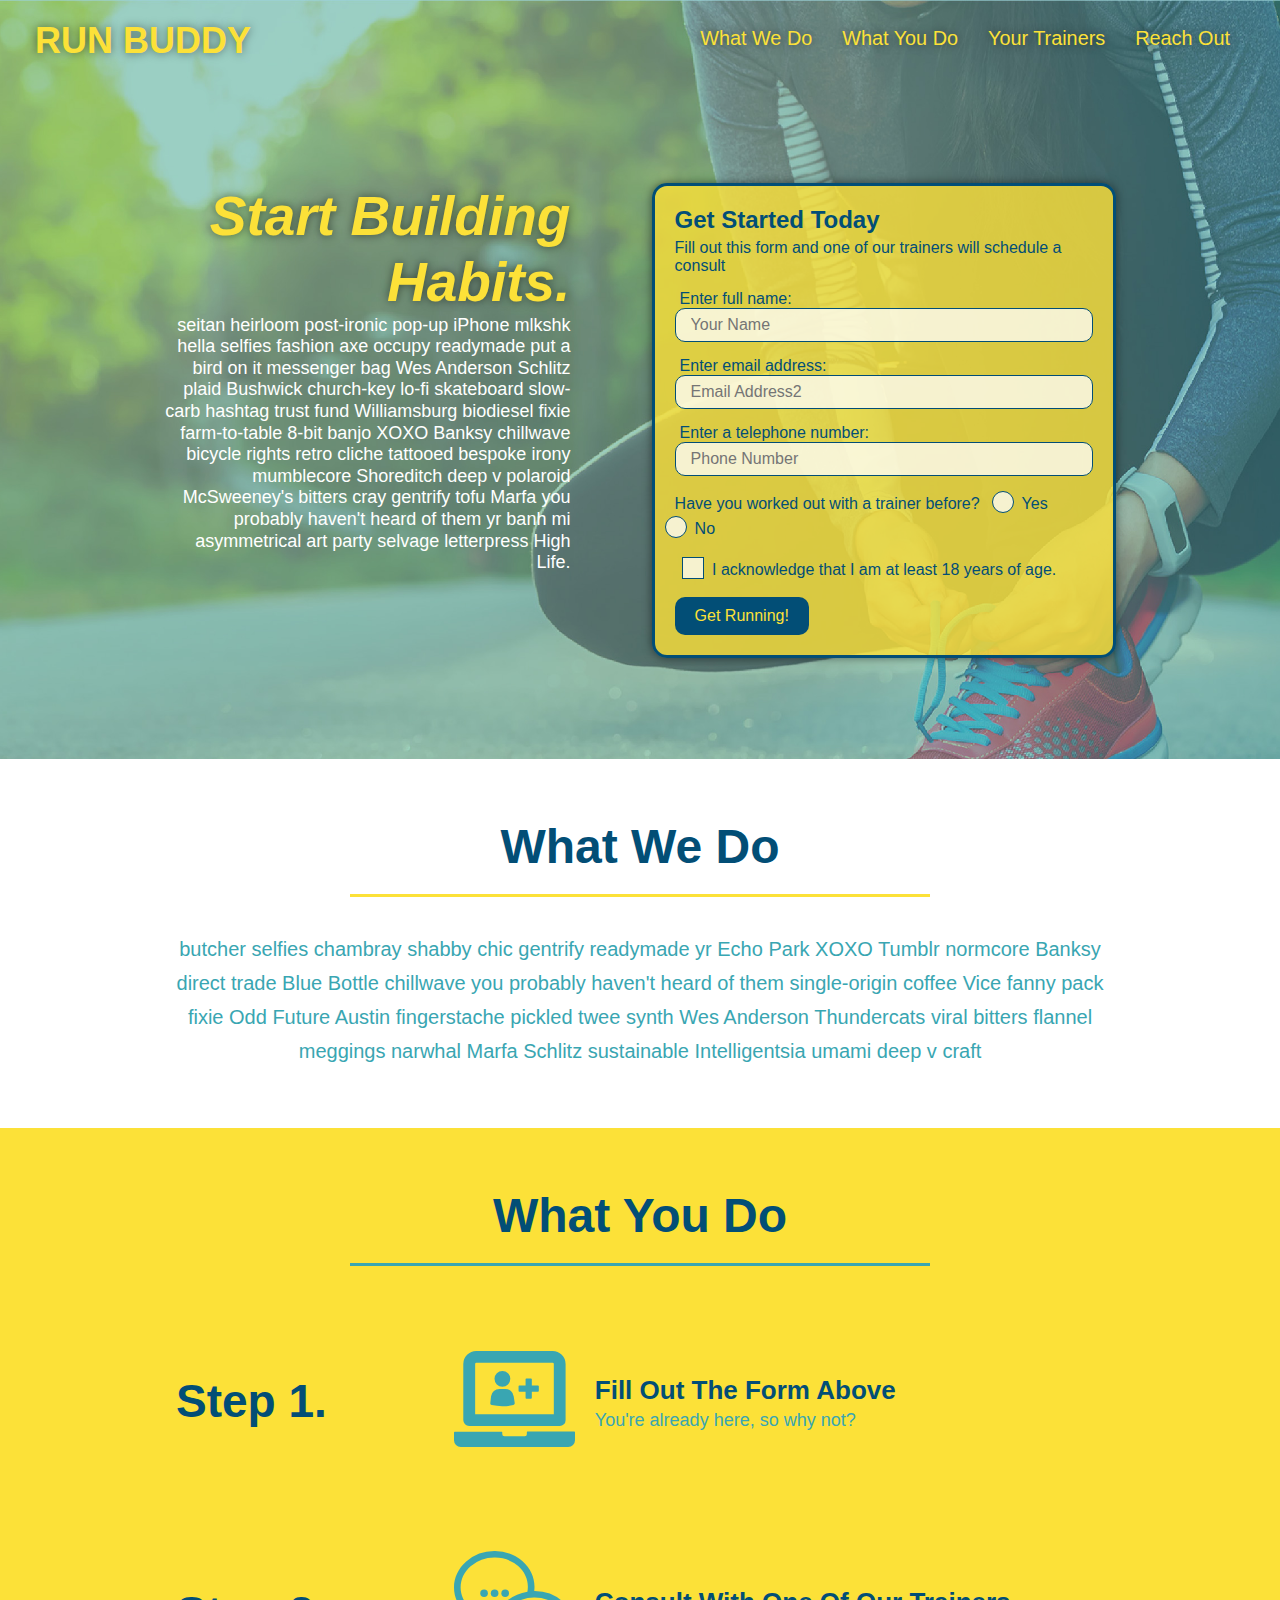
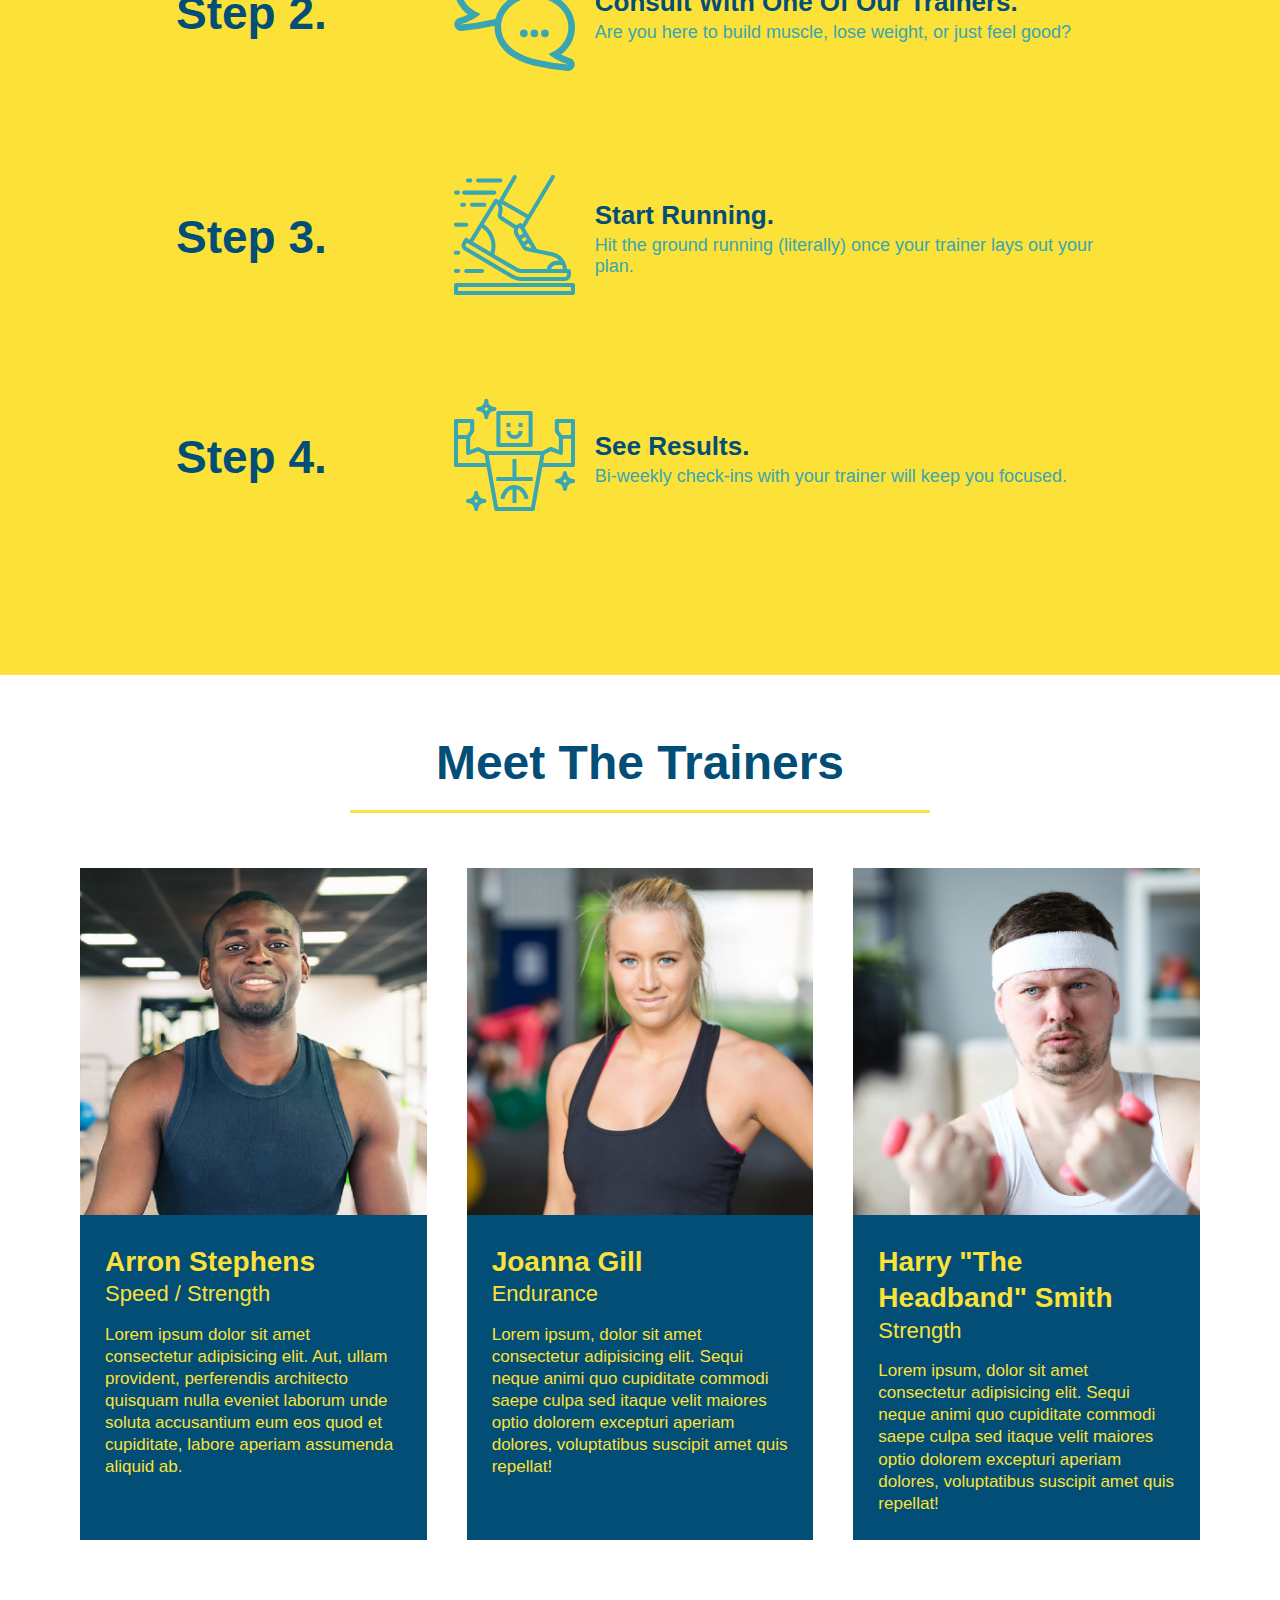
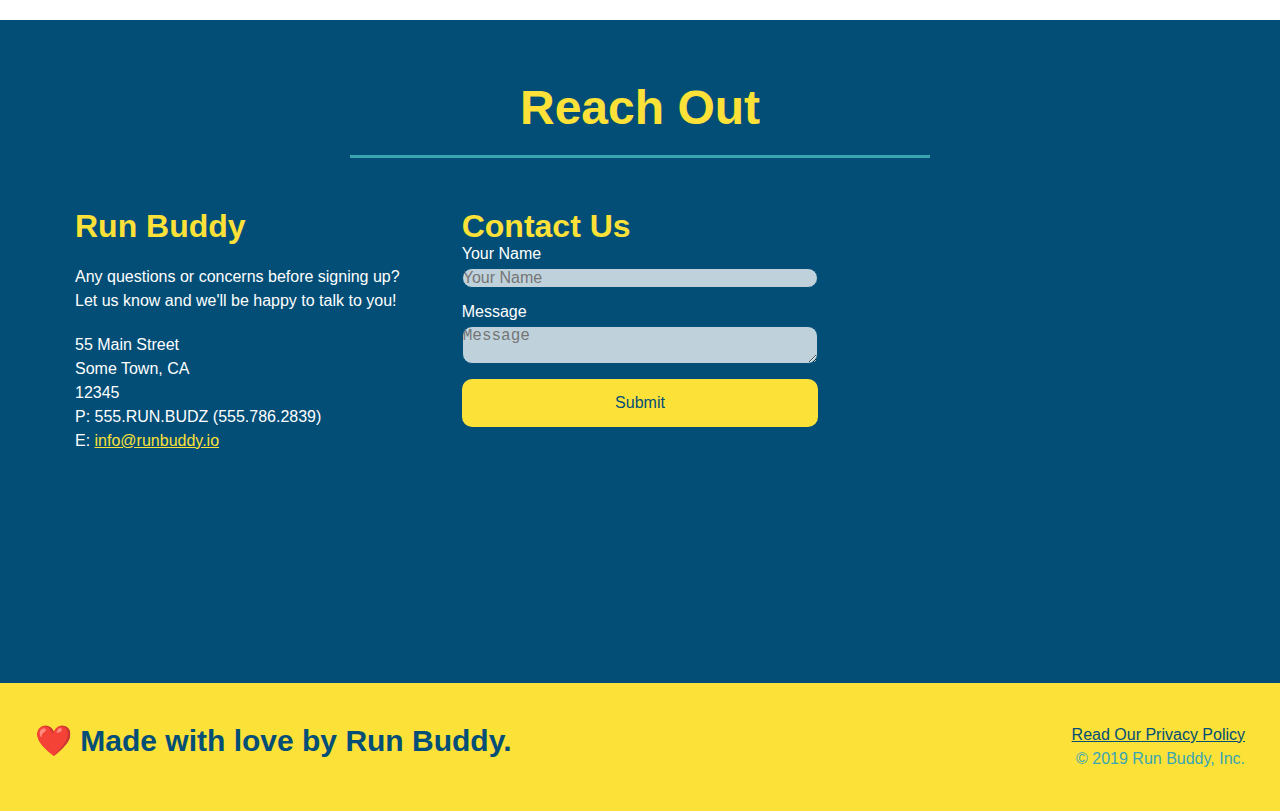
<file: index.html>
<!DOCTYPE html>
<html lang="en">
  <head>
    <meta charset="UTF-8" />
    <meta name="viewport" content="width=device-width, initial-scale=1.0" />
    <link rel="stylesheet" href="./assets/css/style.css" />
    <title>Run Buddy</title>
  </head>
  <body>
    <header>
      <h1>
        <a href="/">RUN BUDDY</a> 
      </h1>
      <nav>
        <ul>
          <li>
            <a href="#what-we-do">What We Do</a>
          </li>
          <li>
             <a href="#what-you-do">What You Do</a>
           </li>
           <li>
             <a href="#your-trainers">Your Trainers</a>
          </li>
          <li>
            <a href="#reach-out">Reach Out</a>
          </li>
       </ul>
     </nav>
  </header>

  <section class="hero">
    <div class="hero-cta">
      <h2>Start Building Habits.</h2>
      <p>
        seitan heirloom post-ironic pop-up iPhone mlkshk hella selfies fashion axe occupy readymade put a bird on it 
        messenger bag Wes Anderson Schlitz plaid Bushwick church-key lo-fi skateboard slow-carb hashtag trust fund 
        Williamsburg biodiesel fixie farm-to-table 8-bit banjo XOXO Banksy chillwave bicycle rights retro cliche 
        tattooed bespoke irony mumblecore Shoreditch deep v polaroid McSweeney's bitters cray gentrify tofu Marfa you 
        probably haven't heard of them yr banh mi asymmetrical art party selvage letterpress High Life.
      </p>
    </div>

    <div class="hero-form">
      <h3>Get Started Today</h3>
      <p>Fill out this form and one of our trainers will schedule a consult</p>
    <form>
      <label for="name">Enter full name:</label>
      <input type="text" placeholder="Your Name" name="name" id="name" class="form-input" />
      <label for="email">Enter email address:</label>
      <input type="email" placeholder="Email Address2" name="email" id="email" class="form-input" />
      <label for="phone">Enter a telephone number:</label>
      <input type="tel" placeholder="Phone Number" name="phone" id="phone" class="form-input" />
      <p>
        Have you worked out with a trainer before?
        <span class="radio-wrapper">
          <input type="radio" name="trainer-confirm" id="trainer-yes" />
          <label for="trainer-yes">Yes</label>
        </span>
        <span class="radio-wrapper">
          <input type="radio" name="trainer-confirm" id="trainer-no" />
          <label for="trainer-no">No</label>
        </span>
      </p>
      <p>
        <span class="checkbox-wrapper">
          <input type="checkbox" name="age-confirm" id="checkbox" />
          <label for="checkbox">I acknowledge that I am at least 18 years of age.</label>
        </span>
      </p>
      <button type="submit" >
        Get Running!
      </button>
    </form>
   </div>
  </section>

  <section id="what-we-do" class="intro">
    <div class="flex-row">
      <h2 class="section-title primary-border">What We Do</h2>
    </div>
    <div class="flex-row">
      <p>butcher selfies chambray shabby chic gentrify readymade yr Echo Park XOXO Tumblr normcore Banksy direct trade Blue Bottle chillwave you probably haven't heard of them single-origin coffee Vice fanny pack fixie Odd Future Austin fingerstache pickled twee synth Wes Anderson Thundercats viral bitters flannel meggings narwhal Marfa Schlitz sustainable Intelligentsia umami deep v craft</p>
    </div>
  </section>

<section id="what-you-do" class="steps">
  <div class="flex-row">
    <h2 class="section-title secondary-border">What You Do</h2>
  </div>

  <div class="step">
    <h3>Step 1.</h3>
    <div class="step-info">
      <div class="step-img">
        <img src="./assets/images/step-1.svg" alt="" />
      </div>
      <div class="step-text">
        <h4>Fill Out The Form Above</h4>
        <p>You're already here, so why not?</p>
      </div>
    </div>
  </div>

  <div class="step">
    <h3>Step 2.</h3>
    <div class="step-info">
      <div class="step-img">
        <img src="./assets/images/step-2.svg" alt="" />
      </div>
      <div class="step-text">
        <h4>Consult With One Of Our Trainers.</h4>
        <p>Are you here to build muscle, lose weight, or just feel good?</p>
      </div>
    </div>
  </div>

  <div class="step">
    <h3>Step 3.</h3>
    <div class="step-info">
      <div class="step-img">
        <img src="./assets/images/step-3.svg" alt="" />
      </div>
      <div class="step-text">
        <h4>Start Running.</h4>
        <p>Hit the ground running (literally) once your trainer lays out your plan.</p>
      </div>
    </div>
  </div>

  <div class="step">
    <h3>Step 4.</h3>
    <div class="step-info">
      <div class="step-img">
        <img src="./assets/images/step-4.svg" alt="" />
      </div>
      <div class="step-text">
        <h4>See Results.</h4>
        <p>Bi-weekly check-ins with your trainer will keep you focused.</p>
      </div>
    </div>
  </div>
</section>
         
  <section id="your-trainers">
    <div class="flex-row">
      <h2 class="section-title primary-border">Meet The Trainers</h2>
      </div>

      <div class="trainers">
      <article class="trainer">
        <img src="./assets/images/trainer-1.jpg" alt="Arron Stephens in his workout clothes, ready to pump iron" />
        <div class="trainer-bio">
          <h3 class="trainer-name">Arron Stephens</h3>
          <h4 class="trainer-role">Speed / Strength</h4>
          <p>
            Lorem ipsum dolor sit amet consectetur adipisicing elit. Aut, ullam provident, perferendis architecto quisquam nulla eveniet laborum unde soluta accusantium eum eos quod et cupiditate, labore aperiam assumenda aliquid ab.
          </p>
        </div>
      </article>
      
      <article class="trainer">
        <img src="./assets/images/trainer-2.jpg" alt="Joanna Gill cooling off after a workout" />
        <div class="trainer-bio">
          <h3 class="trainer-name">Joanna Gill</h3>
          <h4 class="trainer-role">Endurance</h4>
          <p>
            Lorem ipsum, dolor sit amet consectetur adipisicing elit. Sequi neque animi quo cupiditate commodi saepe culpa sed
            itaque velit maiores optio dolorem excepturi aperiam dolores, voluptatibus suscipit amet quis repellat!
          </p>
        </div>
      </article>

      <article class="trainer">
        <img src="./assets/images/trainer-3.jpg" alt="Harry Smith wearing a headband and lifting comically small pink weights" />
        <div class="trainer-bio">
          <h3 class="trainer-name">Harry "The Headband" Smith</h3>
          <h4 class="trainer-role">Strength</h4>
          <p>
            Lorem ipsum, dolor sit amet consectetur adipisicing elit. Sequi neque animi quo cupiditate commodi saepe culpa sed
            itaque velit maiores optio dolorem excepturi aperiam dolores, voluptatibus suscipit amet quis repellat!
          </p>
        </div>
      </article>
    </div>
  </section>

  <section id="reach-out" class="contact">
    <div class="flex-row">
      <h2 class="section-title secondary-border">Reach Out</h2>
    </div>

    <div class="contact-info">
            <div>
              <h3>Run Buddy</h3>
             <p>
              Any questions or concerns before signing up?
              <br />
              Let us know and we'll be happy to talk to you!
              </p>

              <address>
                55 Main Street <br />
                Some Town, CA <br />
                12345<br />
                P: 555.RUN.BUDZ (555.786.2839)<br />
                E: <a href="mailto:info@runbuddy.io">info@runbuddy.io</a>
              </address>
          </div>

          <div class="contact-form">
            <h3>Contact Us</h3>
            <form>
               <label for="contact-name">Your Name</label>
               <input type="text" id="contact-name" placeholder="Your Name" />
          
               <label for="contact-message">Message</label>
               <textarea id="contact-message" placeholder="Message"></textarea>
          
               <button type="submit">Submit</button>
              </form>
          </div>

          <iframe src="https://www.google.com/maps/embed?pb=!1m18!1m12!1m3!1d3106.3301153199186!2d-94.43059023520104!3d38.87068845218701!2m3!1f0!2f0!3f0!3m2!1i1024!2i768!4f13.1!3m3!1m2!1s0x87c0dfafbac3a98f%3A0x746205131c6c4c4a!2s2821%20SW%20Carlton%20Dr%2C%20Lee&#39;s%20Summit%2C%20MO%2064082!5e0!3m2!1sen!2sus!4v1631732557918!5m2!1sen!2sus"  
          frameborder="0" style="border:0" allowfullscreen>
          </iframe>
        </div>
  </section>

  <footer>
      <h2>❤️ Made with love by Run Buddy.</h2>
      <div>
        <a href="./privacy-policy.html">Read Our Privacy Policy</a><br />
        &copy; 2019 Run Buddy, Inc.
      </div>
    </footer>
</body>
</html>
</file>
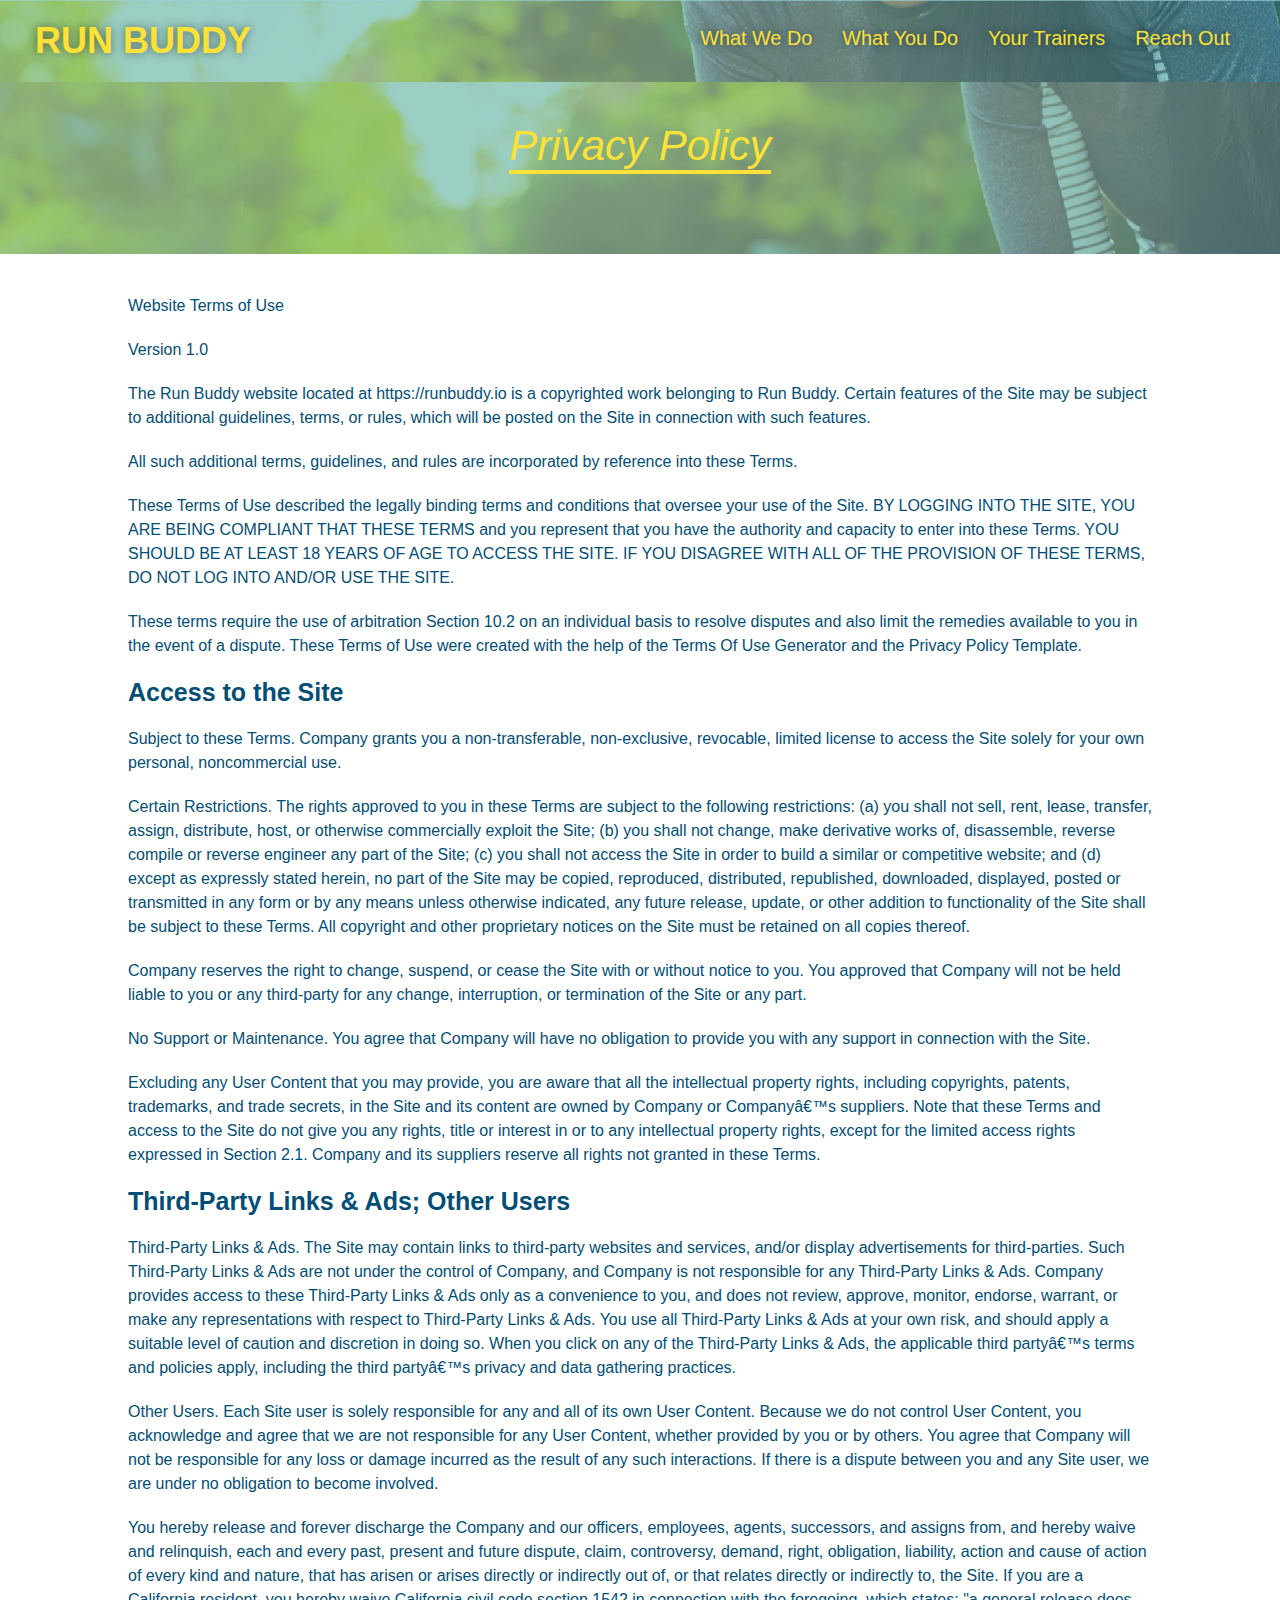
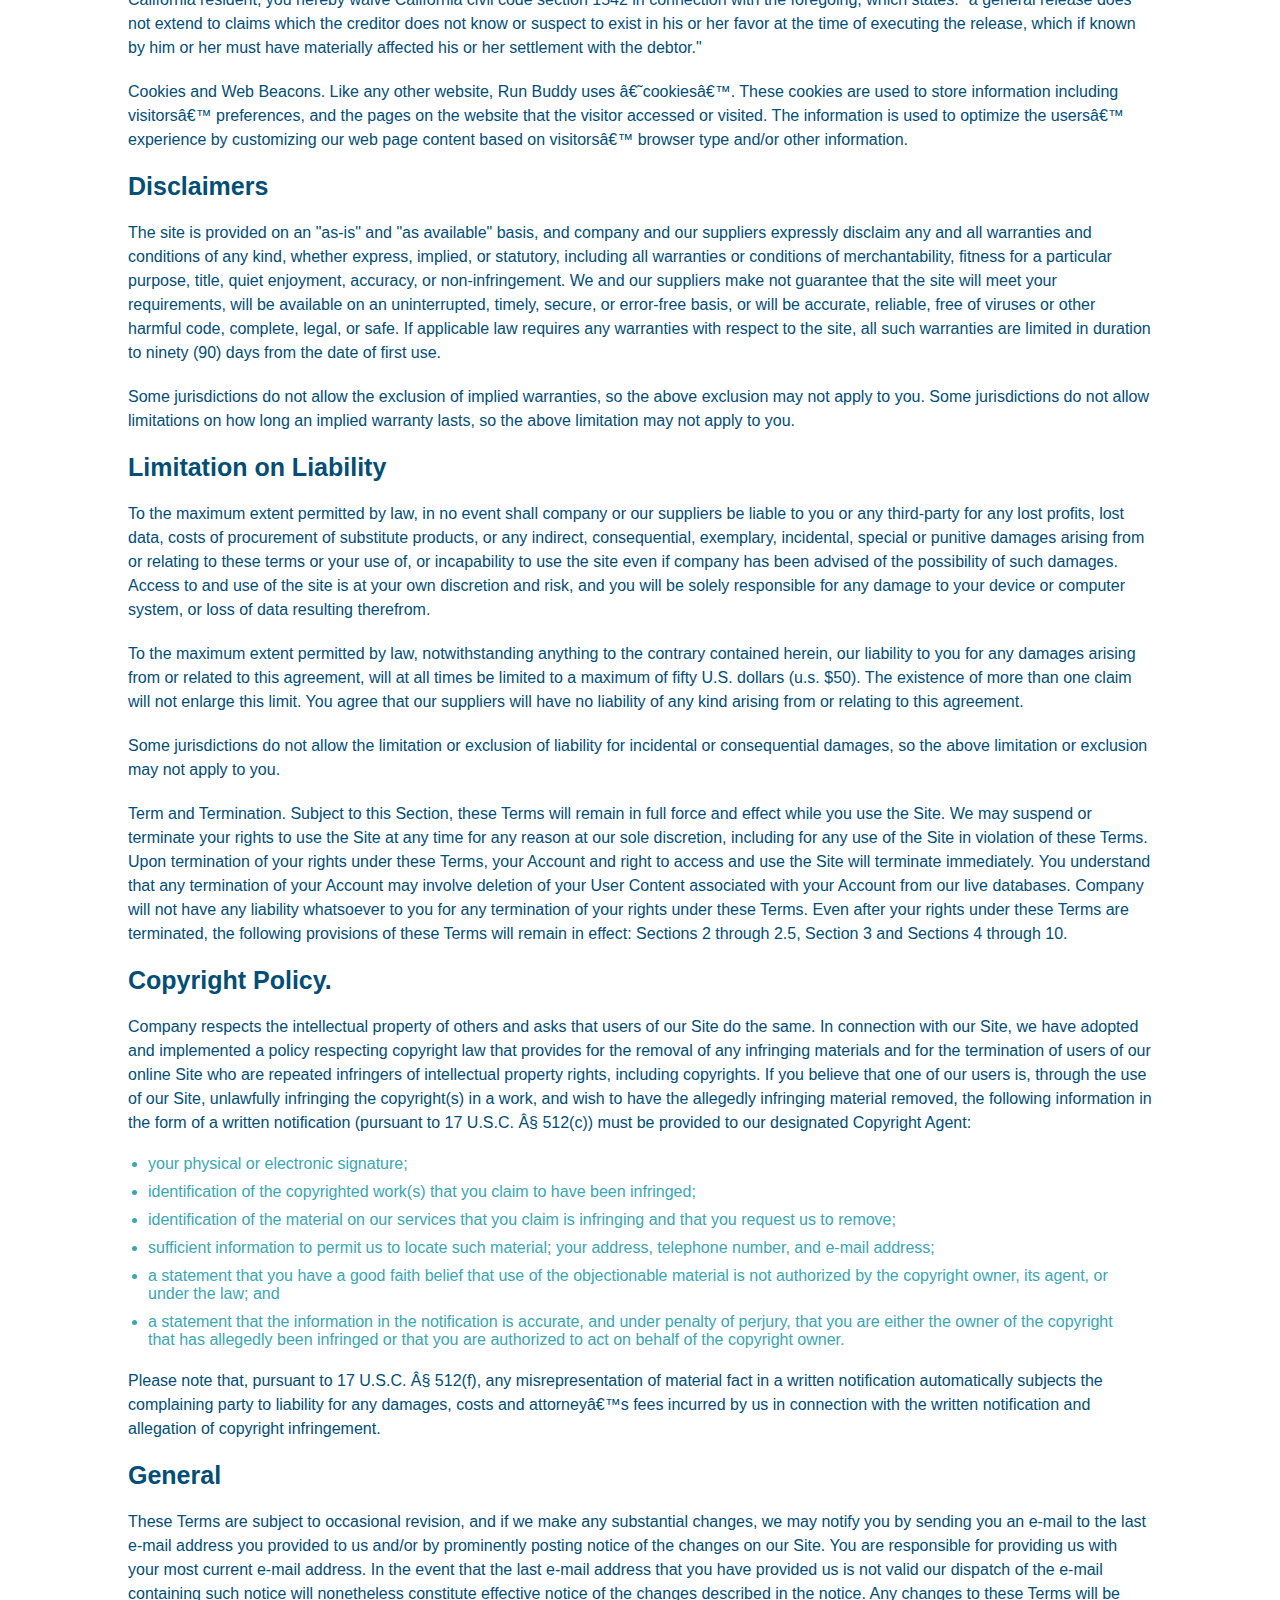
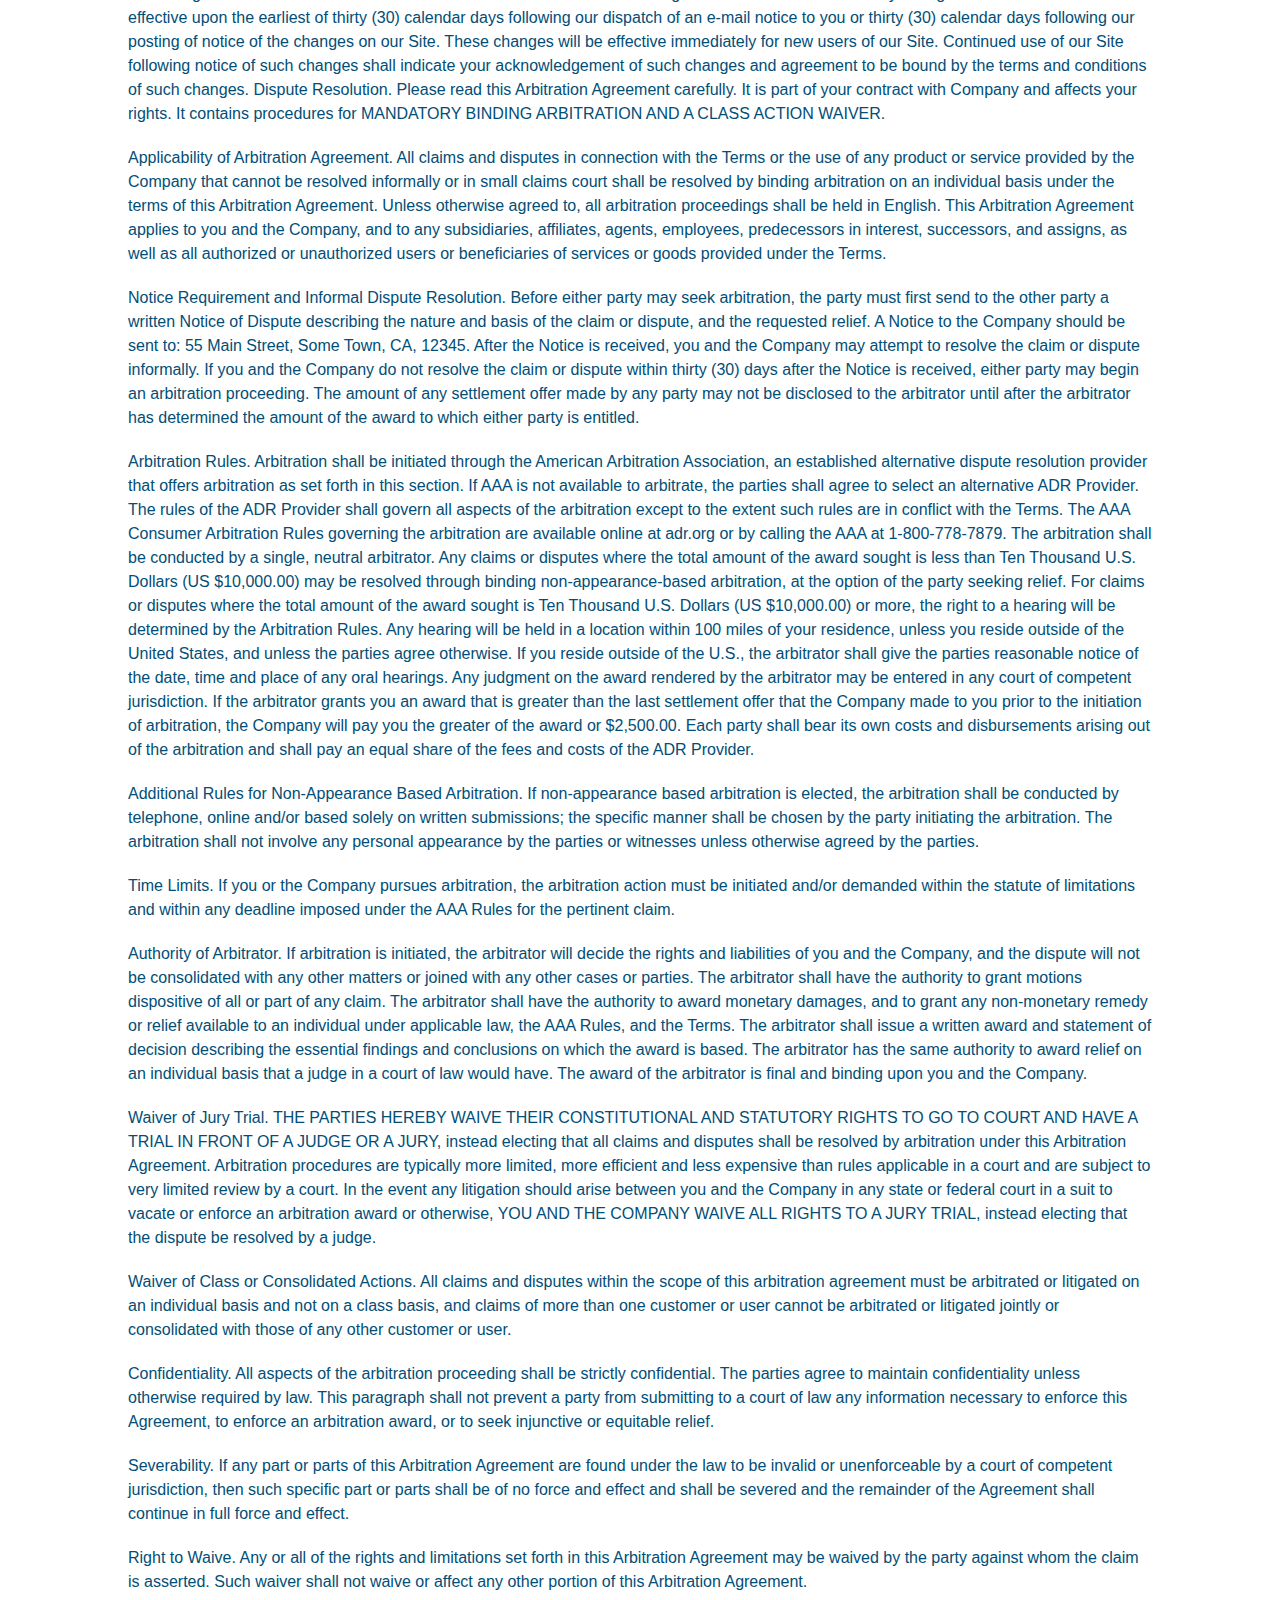
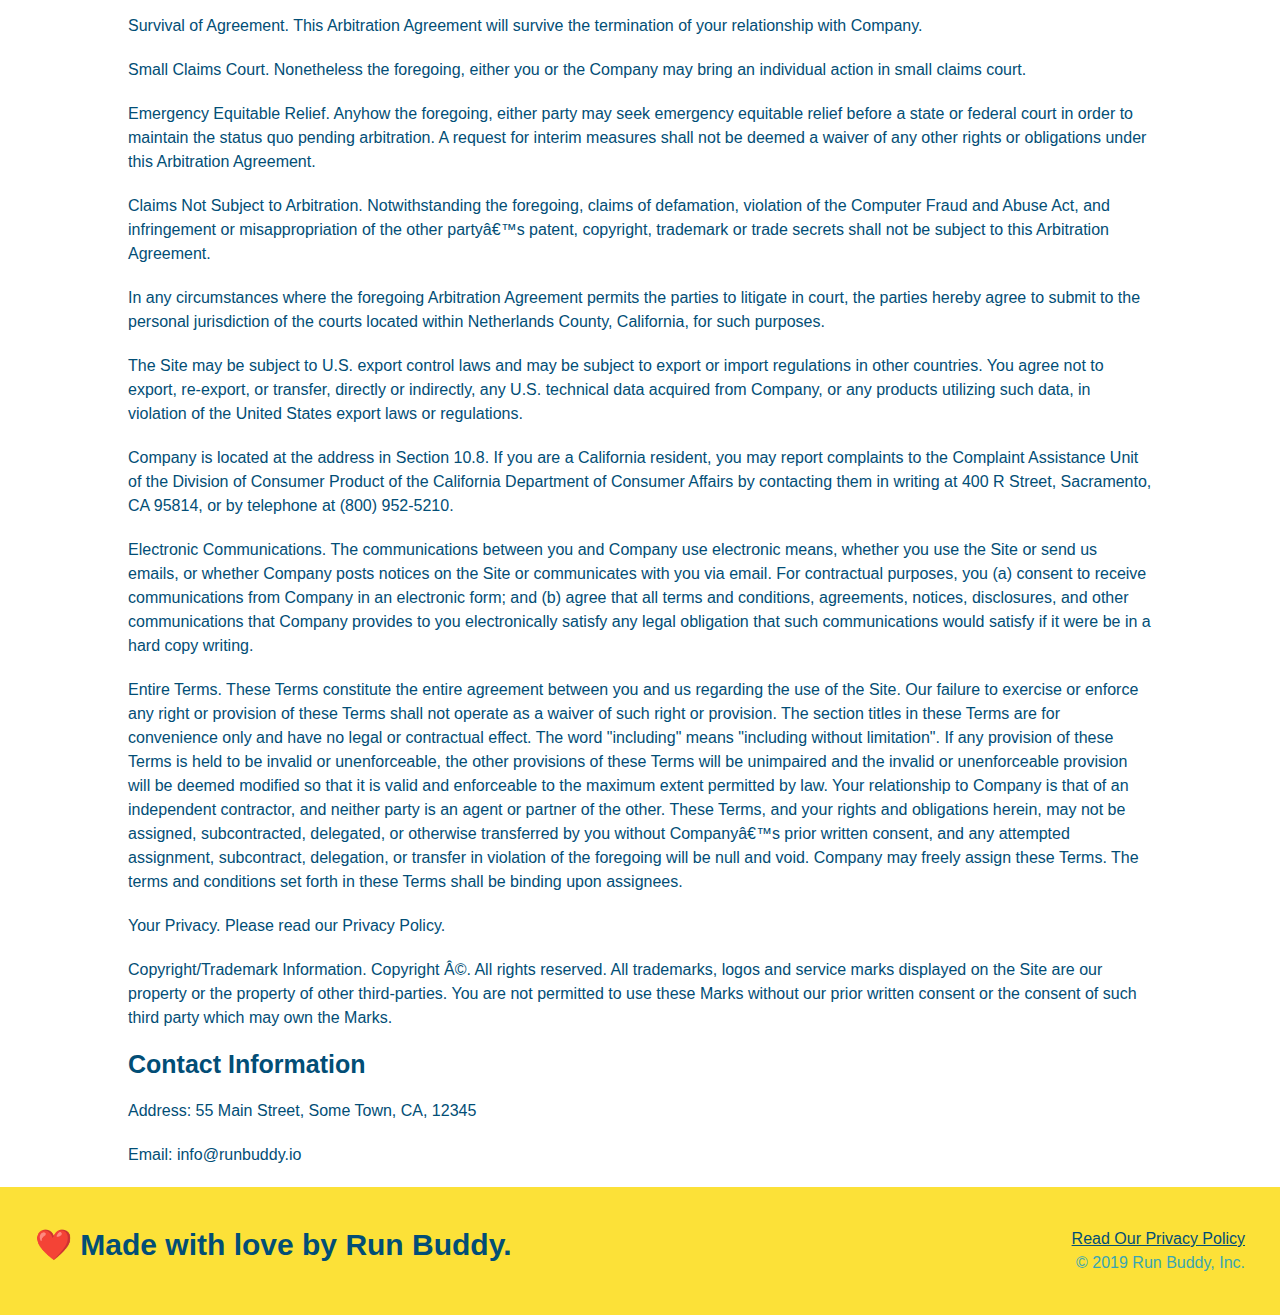
<file: privacy-policy.html>
<!DOCTYPE html>
<html lang="en">
    <head>
        <meta charset="UTF-8" />
        <meta name="viewport" content="width=device-width, initial-scale=1.0" />
        <title>Privacy Policy - Run Buddy</title>
        <link rel="stylesheet" href="./assets/css/style.css" />
        <link rel="stylesheet" href="./assets/css/secondary-styles.css" /> 
    </head>

    <body>
        <header>
        <h1>
             <a href="/">RUN BUDDY</a> 
        </h1>
       <nav>
         <ul>
             <li>
               <a href="./index.html#what-we-do">What We Do</a>
             </li>
             <li>
               <a href="./index.html#what-you-do">What You Do</a>
             </li>
             <li>
               <a href="./index.html#your-trainers">Your Trainers</a>
             </li>
             <li>
               <a href="./index.html#reach-out">Reach Out</a>
             </li>
           </ul>
     </nav>
   </header>

   <section class="hero page-title">
        <h2>
            Privacy Policy
         </h2>
   </section>

   <article class="secondary-content">
      <p>
        Website Terms of Use
      </p>

      <p>
        Version 1.0
      </p>

      <p>
        The Run Buddy website located at https://runbuddy.io is a copyrighted work belonging to Run Buddy. Certain
        features of the Site may be subject to additional guidelines, terms, or rules, which will be posted on the Site
        in connection with such features.
      </p>

      <p>
        All such additional terms, guidelines, and rules are incorporated by reference into these Terms.
      </p>

      <p>
        These Terms of Use described the legally binding terms and conditions that oversee your use of the Site. BY
        LOGGING INTO THE SITE, YOU ARE BEING COMPLIANT THAT THESE TERMS and you represent that you have the authority
        and capacity to enter into these Terms. YOU SHOULD BE AT LEAST 18 YEARS OF AGE TO ACCESS THE SITE. IF YOU
        DISAGREE WITH ALL OF THE PROVISION OF THESE TERMS, DO NOT LOG INTO AND/OR USE THE SITE.
      </p>

      <p>
        These terms require the use of arbitration Section 10.2 on an individual basis to resolve disputes and also
        limit the remedies available to you in the event of a dispute. These Terms of Use were created with the help of
        the Terms Of Use Generator and the Privacy Policy Template.
      </p>

      <h3>
        Access to the Site
      </h3>

      <p>
        Subject to these Terms. Company grants you a non-transferable, non-exclusive, revocable, limited license to
        access the Site solely for your own personal, noncommercial use.
      </p>

      <p>
        Certain Restrictions. The rights approved to you in these Terms are subject to the following restrictions: (a)
        you shall not sell, rent, lease, transfer, assign, distribute, host, or otherwise commercially exploit the Site;
        (b) you shall not change, make derivative works of, disassemble, reverse compile or reverse engineer any part of
        the Site; (c) you shall not access the Site in order to build a similar or competitive website; and (d) except
        as expressly stated herein, no part of the Site may be copied, reproduced, distributed, republished, downloaded,
        displayed, posted or transmitted in any form or by any means unless otherwise indicated, any future release,
        update, or other addition to functionality of the Site shall be subject to these Terms. All copyright and other
        proprietary notices on the Site must be retained on all copies thereof.
      </p>

      <p>
        Company reserves the right to change, suspend, or cease the Site with or without notice to you. You approved
        that Company will not be held liable to you or any third-party for any change, interruption, or termination of
        the Site or any part.
      </p>

      <p>
        No Support or Maintenance. You agree that Company will have no obligation to provide you with any support in
        connection with the Site.
      </p>

      <p>
        Excluding any User Content that you may provide, you are aware that all the intellectual property rights,
        including copyrights, patents, trademarks, and trade secrets, in the Site and its content are owned by Company
        or Companyâ€™s suppliers. Note that these Terms and access to the Site do not give you any rights, title or
        interest in or to any intellectual property rights, except for the limited access rights expressed in Section
        2.1. Company and its suppliers reserve all rights not granted in these Terms.
      </p>

      <h3>
        Third-Party Links & Ads; Other Users
      </h3>

      <p>
        Third-Party Links & Ads. The Site may contain links to third-party websites and services, and/or display
        advertisements for third-parties. Such Third-Party Links & Ads are not under the control of Company, and Company
        is not responsible for any Third-Party Links & Ads. Company provides access to these Third-Party Links & Ads
        only as a convenience to you, and does not review, approve, monitor, endorse, warrant, or make any
        representations with respect to Third-Party Links & Ads. You use all Third-Party Links & Ads at your own risk,
        and should apply a suitable level of caution and discretion in doing so. When you click on any of the
        Third-Party Links & Ads, the applicable third partyâ€™s terms and policies apply, including the third partyâ€™s
        privacy and data gathering practices.
      </p>

      <p>
        Other Users. Each Site user is solely responsible for any and all of its own User Content. Because we do not
        control User Content, you acknowledge and agree that we are not responsible for any User Content, whether
        provided by you or by others. You agree that Company will not be responsible for any loss or damage incurred as
        the result of any such interactions. If there is a dispute between you and any Site user, we are under no
        obligation to become involved.
      </p>

      <p>
        You hereby release and forever discharge the Company and our officers, employees, agents, successors, and
        assigns from, and hereby waive and relinquish, each and every past, present and future dispute, claim,
        controversy, demand, right, obligation, liability, action and cause of action of every kind and nature, that has
        arisen or arises directly or indirectly out of, or that relates directly or indirectly to, the Site. If you are
        a California resident, you hereby waive California civil code section 1542 in connection with the foregoing,
        which states: "a general release does not extend to claims which the creditor does not know or suspect to exist
        in his or her favor at the time of executing the release, which if known by him or her must have materially
        affected his or her settlement with the debtor."
      </p>

      <p>
        Cookies and Web Beacons. Like any other website, Run Buddy uses â€˜cookiesâ€™. These cookies are used to store
        information including visitorsâ€™ preferences, and the pages on the website that the visitor accessed or visited.
        The information is used to optimize the usersâ€™ experience by customizing our web page content based on visitorsâ€™
        browser type and/or other information.
      </p>

      <h3>
        Disclaimers
      </h3>

      <p>
        The site is provided on an "as-is" and "as available" basis, and company and our suppliers expressly disclaim
        any and all warranties and conditions of any kind, whether express, implied, or statutory, including all
        warranties or conditions of merchantability, fitness for a particular purpose, title, quiet enjoyment, accuracy,
        or non-infringement. We and our suppliers make not guarantee that the site will meet your requirements, will be
        available on an uninterrupted, timely, secure, or error-free basis, or will be accurate, reliable, free of
        viruses or other harmful code, complete, legal, or safe. If applicable law requires any warranties with respect
        to the site, all such warranties are limited in duration to ninety (90) days from the date of first use.
      </p>

      <p>
        Some jurisdictions do not allow the exclusion of implied warranties, so the above exclusion may not apply to
        you. Some jurisdictions do not allow limitations on how long an implied warranty lasts, so the above limitation
        may not apply to you.
      </p>

      <h3>
        Limitation on Liability
      </h3>

      <p>
        To the maximum extent permitted by law, in no event shall company or our suppliers be liable to you or any
        third-party for any lost profits, lost data, costs of procurement of substitute products, or any indirect,
        consequential, exemplary, incidental, special or punitive damages arising from or relating to these terms or
        your use of, or incapability to use the site even if company has been advised of the possibility of such
        damages. Access to and use of the site is at your own discretion and risk, and you will be solely responsible
        for any damage to your device or computer system, or loss of data resulting therefrom.
      </p>

      <p>
        To the maximum extent permitted by law, notwithstanding anything to the contrary contained herein, our liability
        to you for any damages arising from or related to this agreement, will at all times be limited to a maximum of
        fifty U.S. dollars (u.s. $50). The existence of more than one claim will not enlarge this limit. You agree that
        our suppliers will have no liability of any kind arising from or relating to this agreement.
      </p>

      <p>
        Some jurisdictions do not allow the limitation or exclusion of liability for incidental or consequential
        damages, so the above limitation or exclusion may not apply to you.
      </p>

      <p>
        Term and Termination. Subject to this Section, these Terms will remain in full force and effect while you use
        the Site. We may suspend or terminate your rights to use the Site at any time for any reason at our sole
        discretion, including for any use of the Site in violation of these Terms. Upon termination of your rights under
        these Terms, your Account and right to access and use the Site will terminate immediately. You understand that
        any termination of your Account may involve deletion of your User Content associated with your Account from our
        live databases. Company will not have any liability whatsoever to you for any termination of your rights under
        these Terms. Even after your rights under these Terms are terminated, the following provisions of these Terms
        will remain in effect: Sections 2 through 2.5, Section 3 and Sections 4 through 10.
      </p>

      <h3>
        Copyright Policy.
      </h3>

      <p>
        Company respects the intellectual property of others and asks that users of our Site do the same. In connection
        with our Site, we have adopted and implemented a policy respecting copyright law that provides for the removal
        of any infringing materials and for the termination of users of our online Site who are repeated infringers of
        intellectual property rights, including copyrights. If you believe that one of our users is, through the use of
        our Site, unlawfully infringing the copyright(s) in a work, and wish to have the allegedly infringing material
        removed, the following information in the form of a written notification (pursuant to 17 U.S.C. Â§ 512(c)) must
        be provided to our designated Copyright Agent:
      </p>

      <ul>
        <li>
          your physical or electronic signature;
        </li>
        <li>
          identification of the copyrighted work(s) that you claim to have been infringed;
        </li>
        <li>
          identification of the material on our services that you claim is infringing and that you request us to remove;
        </li>
        <li>
          sufficient information to permit us to locate such material; your address, telephone number, and e-mail
          address;
        </li>
        <li>
          a statement that you have a good faith belief that use of the objectionable material is not authorized by the
          copyright owner, its agent, or under the law; and
        </li>
        <li>
          a statement that the information in the notification is accurate, and under penalty of perjury, that you are
          either the owner of the copyright that has allegedly been infringed or that you are authorized to act on
          behalf of the copyright owner.
        </li>
      </ul>

      <p>
        Please note that, pursuant to 17 U.S.C. Â§ 512(f), any misrepresentation of material fact in a written
        notification automatically subjects the complaining party to liability for any damages, costs and attorneyâ€™s
        fees incurred by us in connection with the written notification and allegation of copyright infringement.
      </p>

      <h3>
        General
      </h3>

      <p>
        These Terms are subject to occasional revision, and if we make any substantial changes, we may notify you by
        sending you an e-mail to the last e-mail address you provided to us and/or by prominently posting notice of the
        changes on our Site. You are responsible for providing us with your most current e-mail address. In the event
        that the last e-mail address that you have provided us is not valid our dispatch of the e-mail containing such
        notice will nonetheless constitute effective notice of the changes described in the notice. Any changes to these
        Terms will be effective upon the earliest of thirty (30) calendar days following our dispatch of an e-mail
        notice to you or thirty (30) calendar days following our posting of notice of the changes on our Site. These
        changes will be effective immediately for new users of our Site. Continued use of our Site following notice of
        such changes shall indicate your acknowledgement of such changes and agreement to be bound by the terms and
        conditions of such changes. Dispute Resolution. Please read this Arbitration Agreement carefully. It is part of
        your contract with Company and affects your rights. It contains procedures for MANDATORY BINDING ARBITRATION AND
        A CLASS ACTION WAIVER.
      </p>

      <p>
        Applicability of Arbitration Agreement. All claims and disputes in connection with the Terms or the use of any
        product or service provided by the Company that cannot be resolved informally or in small claims court shall be
        resolved by binding arbitration on an individual basis under the terms of this Arbitration Agreement. Unless
        otherwise agreed to, all arbitration proceedings shall be held in English. This Arbitration Agreement applies to
        you and the Company, and to any subsidiaries, affiliates, agents, employees, predecessors in interest,
        successors, and assigns, as well as all authorized or unauthorized users or beneficiaries of services or goods
        provided under the Terms.
      </p>

      <p>
        Notice Requirement and Informal Dispute Resolution. Before either party may seek arbitration, the party must
        first send to the other party a written Notice of Dispute describing the nature and basis of the claim or
        dispute, and the requested relief. A Notice to the Company should be sent to: 55 Main Street, Some Town, CA,
        12345. After the Notice is received, you and the Company may attempt to resolve the claim or dispute informally.
        If you and the Company do not resolve the claim or dispute within thirty (30) days after the Notice is received,
        either party may begin an arbitration proceeding. The amount of any settlement offer made by any party may not
        be disclosed to the arbitrator until after the arbitrator has determined the amount of the award to which either
        party is entitled.
      </p>

      <p>
        Arbitration Rules. Arbitration shall be initiated through the American Arbitration Association, an established
        alternative dispute resolution provider that offers arbitration as set forth in this section. If AAA is not
        available to arbitrate, the parties shall agree to select an alternative ADR Provider. The rules of the ADR
        Provider shall govern all aspects of the arbitration except to the extent such rules are in conflict with the
        Terms. The AAA Consumer Arbitration Rules governing the arbitration are available online at adr.org or by
        calling the AAA at 1-800-778-7879. The arbitration shall be conducted by a single, neutral arbitrator. Any
        claims or disputes where the total amount of the award sought is less than Ten Thousand U.S. Dollars (US
        $10,000.00) may be resolved through binding non-appearance-based arbitration, at the option of the party seeking
        relief. For claims or disputes where the total amount of the award sought is Ten Thousand U.S. Dollars (US
        $10,000.00) or more, the right to a hearing will be determined by the Arbitration Rules. Any hearing will be
        held in a location within 100 miles of your residence, unless you reside outside of the United States, and
        unless the parties agree otherwise. If you reside outside of the U.S., the arbitrator shall give the parties
        reasonable notice of the date, time and place of any oral hearings. Any judgment on the award rendered by the
        arbitrator may be entered in any court of competent jurisdiction. If the arbitrator grants you an award that is
        greater than the last settlement offer that the Company made to you prior to the initiation of arbitration, the
        Company will pay you the greater of the award or $2,500.00. Each party shall bear its own costs and
        disbursements arising out of the arbitration and shall pay an equal share of the fees and costs of the ADR
        Provider.
      </p>

      <p>
        Additional Rules for Non-Appearance Based Arbitration. If non-appearance based arbitration is elected, the
        arbitration shall be conducted by telephone, online and/or based solely on written submissions; the specific
        manner shall be chosen by the party initiating the arbitration. The arbitration shall not involve any personal
        appearance by the parties or witnesses unless otherwise agreed by the parties.
      </p>

      <p>
        Time Limits. If you or the Company pursues arbitration, the arbitration action must be initiated and/or demanded
        within the statute of limitations and within any deadline imposed under the AAA Rules for the pertinent claim.
      </p>

      <p>
        Authority of Arbitrator. If arbitration is initiated, the arbitrator will decide the rights and liabilities of
        you and the Company, and the dispute will not be consolidated with any other matters or joined with any other
        cases or parties. The arbitrator shall have the authority to grant motions dispositive of all or part of any
        claim. The arbitrator shall have the authority to award monetary damages, and to grant any non-monetary remedy
        or relief available to an individual under applicable law, the AAA Rules, and the Terms. The arbitrator shall
        issue a written award and statement of decision describing the essential findings and conclusions on which the
        award is based. The arbitrator has the same authority to award relief on an individual basis that a judge in a
        court of law would have. The award of the arbitrator is final and binding upon you and the Company.
      </p>

      <p>
        Waiver of Jury Trial. THE PARTIES HEREBY WAIVE THEIR CONSTITUTIONAL AND STATUTORY RIGHTS TO GO TO COURT AND HAVE
        A TRIAL IN FRONT OF A JUDGE OR A JURY, instead electing that all claims and disputes shall be resolved by
        arbitration under this Arbitration Agreement. Arbitration procedures are typically more limited, more efficient
        and less expensive than rules applicable in a court and are subject to very limited review by a court. In the
        event any litigation should arise between you and the Company in any state or federal court in a suit to vacate
        or enforce an arbitration award or otherwise, YOU AND THE COMPANY WAIVE ALL RIGHTS TO A JURY TRIAL, instead
        electing that the dispute be resolved by a judge.
      </p>

      <p>
        Waiver of Class or Consolidated Actions. All claims and disputes within the scope of this arbitration agreement
        must be arbitrated or litigated on an individual basis and not on a class basis, and claims of more than one
        customer or user cannot be arbitrated or litigated jointly or consolidated with those of any other customer or
        user.
      </p>

      <p>
        Confidentiality. All aspects of the arbitration proceeding shall be strictly confidential. The parties agree to
        maintain confidentiality unless otherwise required by law. This paragraph shall not prevent a party from
        submitting to a court of law any information necessary to enforce this Agreement, to enforce an arbitration
        award, or to seek injunctive or equitable relief.
      </p>

      <p>
        Severability. If any part or parts of this Arbitration Agreement are found under the law to be invalid or
        unenforceable by a court of competent jurisdiction, then such specific part or parts shall be of no force and
        effect and shall be severed and the remainder of the Agreement shall continue in full force and effect.
      </p>

      <p>
        Right to Waive. Any or all of the rights and limitations set forth in this Arbitration Agreement may be waived
        by the party against whom the claim is asserted. Such waiver shall not waive or affect any other portion of this
        Arbitration Agreement.
      </p>

      <p>
        Survival of Agreement. This Arbitration Agreement will survive the termination of your relationship with
        Company.
      </p>

      <p>
        Small Claims Court. Nonetheless the foregoing, either you or the Company may bring an individual action in small
        claims court.
      </p>

      <p>
        Emergency Equitable Relief. Anyhow the foregoing, either party may seek emergency equitable relief before a
        state or federal court in order to maintain the status quo pending arbitration. A request for interim measures
        shall not be deemed a waiver of any other rights or obligations under this Arbitration Agreement.
      </p>

      <p>
        Claims Not Subject to Arbitration. Notwithstanding the foregoing, claims of defamation, violation of the
        Computer Fraud and Abuse Act, and infringement or misappropriation of the other partyâ€™s patent, copyright,
        trademark or trade secrets shall not be subject to this Arbitration Agreement.
      </p>

      <p>
        In any circumstances where the foregoing Arbitration Agreement permits the parties to litigate in court, the
        parties hereby agree to submit to the personal jurisdiction of the courts located within Netherlands County,
        California, for such purposes.
      </p>

      <p>
        The Site may be subject to U.S. export control laws and may be subject to export or import regulations in other
        countries. You agree not to export, re-export, or transfer, directly or indirectly, any U.S. technical data
        acquired from Company, or any products utilizing such data, in violation of the United States export laws or
        regulations.
      </p>

      <p>
        Company is located at the address in Section 10.8. If you are a California resident, you may report complaints
        to the Complaint Assistance Unit of the Division of Consumer Product of the California Department of Consumer
        Affairs by contacting them in writing at 400 R Street, Sacramento, CA 95814, or by telephone at (800) 952-5210.
      </p>

      <p>
        Electronic Communications. The communications between you and Company use electronic means, whether you use the
        Site or send us emails, or whether Company posts notices on the Site or communicates with you via email. For
        contractual purposes, you (a) consent to receive communications from Company in an electronic form; and (b)
        agree that all terms and conditions, agreements, notices, disclosures, and other communications that Company
        provides to you electronically satisfy any legal obligation that such communications would satisfy if it were be
        in a hard copy writing.
      </p>

      <p>
        Entire Terms. These Terms constitute the entire agreement between you and us regarding the use of the Site. Our
        failure to exercise or enforce any right or provision of these Terms shall not operate as a waiver of such right
        or provision. The section titles in these Terms are for convenience only and have no legal or contractual
        effect. The word "including" means "including without limitation". If any provision of these Terms is held to be
        invalid or unenforceable, the other provisions of these Terms will be unimpaired and the invalid or
        unenforceable provision will be deemed modified so that it is valid and enforceable to the maximum extent
        permitted by law. Your relationship to Company is that of an independent contractor, and neither party is an
        agent or partner of the other. These Terms, and your rights and obligations herein, may not be assigned,
        subcontracted, delegated, or otherwise transferred by you without Companyâ€™s prior written consent, and any
        attempted assignment, subcontract, delegation, or transfer in violation of the foregoing will be null and void.
        Company may freely assign these Terms. The terms and conditions set forth in these Terms shall be binding upon
        assignees.
      </p>

      <p>
        Your Privacy. Please read our Privacy Policy.
      </p>

      <p>
        Copyright/Trademark Information. Copyright Â©. All rights reserved. All trademarks, logos and service marks
        displayed on the Site are our property or the property of other third-parties. You are not permitted to use
        these Marks without our prior written consent or the consent of such third party which may own the Marks.
      </p>

      <h3>
        Contact Information
      </h3>

      <p>
        Address: 55 Main Street, Some Town, CA, 12345
      </p>

      <p>
        Email: info@runbuddy.io
      </p>

   </article>

   <footer>
    <h2>❤️ Made with love by Run Buddy.</h2>
    <div>
      <a href="./privacy-policy.html">Read Our Privacy Policy</a><br />
      &copy; 2019 Run Buddy, Inc.
    </div>
  </footer>
    </body>
</html>
</file>
<file: assets/css/style.css>
:root {
    --primary-color: #fce138;
    --secondary-color: #024e76;
    --tertiary-color: #39a6b2;
}

* {
    margin: 0;
    padding: 0;
    box-sizing: border-box;
}

body {
    color: var(--tertiary-color);
    font-family: Helvetica, Arial, sans-serif;
  }

  header {
      padding: 20px 35px;
      background-color: var(--tertiary-color);
      display: flex;
      justify-content: space-between;
      flex-wrap: wrap;
      position: -webkit-sticky;
      position: sticky;
      top: 0;
      background-image: url("../images/hero-bg.jpg");
      background-size: cover;
      background-attachment: fixed;
      background-position: 80%;
      z-index: 9999;
  }

  header h1{
      font-weight: bold;
      font-size: 36px;
      color: var(--primary-color);
      margin: 0;
      text-shadow: 0 0 10px rgba(0, 0, 0, 0.5);
  }

  header a {
      text-decoration: none;
      color: var(--primary-color);
  }
  
  header nav {
      margin: 7px 0;
  }
  
  header nav ul {
    display: flex;
    flex-wrap: wrap;
    justify-content: space-between;
    align-items: center;
    list-style: none;
  }

  header nav ul li a {
      padding: 10px 15px;
      font-weight: lighter;
      font-size: 1.55vw;
      text-shadow: 0 0 10px rgba(0, 0, 0, 0.5);
  }

  header nav ul li a:hover {
      background: var(--primary-color);
      color: var(--secondary-color);
      border-radius: 15px;
      text-shadow: none;
  }


  footer {
      background: var(--primary-color);
      width: 100%;
      padding: 40px 35px;
      display: flex;
      justify-content: space-between;
      flex-wrap: wrap;
  }

  footer h2 {
      color: var(--secondary-color);
      font-size: 30px;
      margin: 0;
  }

  footer div {
      line-height: 1.5;
      text-align: right;
  }

  footer a {
      color: var(--secondary-color);
  }

  section {
      padding: 60px;
  }

  .hero {
      background-image: url("../images/hero-bg.jpg");
      background-size: cover;
      background-position: center;
      display: flex;
      justify-content: center;
      flex-wrap: wrap;
      align-items: flex-start;
      background-attachment: fixed;
      background-position: 80%;
  }

  .hero-cta {
    width: 35%;
    text-align: right;
    margin: 3.5%;
    color: #fff;
    font-size: 18px;
    line-height: 1.2;
  }

  .hero-cta h2 {
    font-style: italic;
    font-size: 55px;
    color: var(--primary-color);
    text-shadow: 0 0 10px rgba(0, 0, 0, 0.5);
  }

  .hero-form {
      border: solid 3px var(--secondary-color);
      background-color: rgba(252, 225, 56, 0.8);
      padding: 20px;
      color: var(--secondary-color);
      width: 40%;
      margin: 3.5%;
      box-shadow: 0 0 10px rgba(0, 0, 0, 0.5);
      border-radius: 15px;
  }

  .hero-form button:hover {
    background-color: var(--tertiary-color);  
  }

  .hero-form h3 {
    font-size: 24px;
    margin: 0;
  }

  .hero-form p {
    margin: 5px 0 15px 0;
  }

  .form-input {
      border: 1px solid var(--secondary-color);
      display: block;
      padding: 7px 15px;
      font-size: 16px;
      color: var(--secondary-color);
      width: 100%;
      margin-bottom: 15px;
      border-radius: 10px;
      background-color: rgba(255,255,255, 0.75);
  }

  .form-input:focus {
    background-color: rgba(255,255,255, 1);
    outline: none;
  }

  .hero-form label {
      margin: 0 5px;
  }

  .hero-form button {
      color: var(--primary-color);
      background-color: var(--secondary-color);
      border:  none;
      padding: 10px 20px;
      font-size: 16px;
      border-radius: 10px;
  }

.checkbox-wrapper input, .radio-wrapper input {
    opacity: 0;
}

.checkbox-wrapper label, .radio-wrapper label {
    position: relative;
    left: 10px;
    margin: 10px;
    line-height: 1.6;
}

.checkbox-wrapper label::before, .radio-wrapper label::before {
    content: "";
    height: 20px;
    width: 20px;
    background: rgba(255, 255, 255, 0.75);
    border: 1px solid var(--secondary-color);
    position: absolute;
    top: -4px;
    left: -30px;
}

.radio-wrapper label::before {
    border-radius: 50%;
}

.radio-wrapper label::after {
    content: "";
    width: 20px;
    height: 20px;
    border-radius: 50%;
    background: var(--secondary-color);
    position: absolute;
    left: -29px;
    top: -3px;
    background-image: radial-gradient(circle, var(--tertiary-color), var(--secondary-color));
}

.checkbox-wrapper label::after {
    content: "";
    height: 6px;
    width: 14px;
    border-left: 2px solid var(--secondary-color);
    border-bottom: 2px solid var(--secondary-color);
    position: absolute;
    left: -26px;
    top: 1px;
    transform: rotate(-58deg);
}

.checkbox-wrapper input + label::after,
 .radio-wrapper input + label::after {
     content: none;
}

.checkbox-wrapper input:checked + label::after,
.radio-wrapper input:checked + label::after {
    content: "";
}

  .section-title {
    padding-bottom: 20px;
    text-align: center;
    margin: 0 auto 35px auto;
    width: 50%;
    font-size: 48px;
    border-bottom: 3px solid var(--primary-color);
    color: var(--secondary-color);
}

.primary-border {
   border-color: var(--primary-color);
}

.secondary-border {
    border-color: var(--tertiary-color);
}

 .intro p {
      line-height: 1.7;
      color: var(--tertiary-color);
      width: 80%;
      font-size: 20px;
      margin: 0 auto;
      text-align: center;
  }

  .steps {
    background: var(--primary-color);
  }

  .step {
    margin: 50px auto;
    padding-bottom: 50px;
    width: 80%;
    display: flex;
    flex-wrap: wrap;
    align-items: center;
    justify-content: space-between;
  }

  .step:last-child {
      border-bottom: none;
  }

  .step h3 {
      color: var(--secondary-color);
      font-size: 46px;
      flex: 1 30%;
  }

  .step-info {
      display: flex;
      flex-wrap: wrap;
      align-items: center;
      flex: 2 70%;
  }

  .step-img {
      flex: 1 12%;
      margin-right: 20px;
  }

  .step-img img {
      max-width: 100%;
  }

  .step-text {
      flex: 12;
  }

.step-text p {
    color: var(--tertiary-color);
    font-size: 18px;
}

.step-text h4 {
    font-size: 26px;
    line-height: 1.5;
    color: var(--secondary-color);
}

.trainers {
    width: 100%;
    margin: 0 auto;
    display: flex;
    flex-wrap: wrap;
    justify-content: space-around;
}

.trainer {
    margin: 20px;
    background: var(--secondary-color);
    color: var(--primary-color);
    flex: 1;
}

.trainer img {
    width: 100%;
}

.trainer-bio {
    padding: 25px;
    line-height: 1.3;
}

.trainer-bio h3 {
    font-size: 28px;
}

.trainer-bio h4 {
    font-weight: lighter;
    font-size: 22px;
    margin-bottom: 15px;
}

.trainer-bio p {
    font-size: 17px; 
}

.contact {
    background: var(--secondary-color);
}

.contact h2 {
    color: var(--primary-color);
}

.contact-info {
    display: flex;
    justify-content: space-between;
    flex-wrap: wrap;
}

.contact-info > * {
    flex: 1;
    margin: 15px;
}

.contact-info iframe {
    height: 400px;
}

.contact-info div {
    color: white;
}

.contact-info h3 {
    color: var(--primary-color);
    font-size: 32px;
}

.contact-info p, .contact-info address {
    margin: 20px 0;
    line-height: 1.5;
    font-size: 16px;
    font-style: normal;
  }

.contact-form input, .contact-form textarea {
    border: 1px solid var(--secondary-color);
    display: block;
    padding: 7px 15 px;
    font-size: 16px;
    color: var(--secondary-color);
    width: 100%;
    margin-bottom: 15px;
    margin-top: 5px;
    border-radius: 10px;
    background-color: rgba(255,255,255, 0.75);
}

.contact-form input:focus, .contact-form textarea:focus {
    background-color: rgba(255,255,255, 1);
    outline: none;
}

.contact-form button {
    width: 100%;
    border: none;
    background: var(--primary-color);
    color: var(--secondary-color);
    text-align: center;
    padding: 15px 0;
    font-size: 16px;
    border-radius: 10px;
}

.contact-form button:hover {
    color: var(--primary-color);
    background: var(--tertiary-color);
}

.contact-info a {
    color: var(--primary-color);
}

.text-left {
    text-align: left;
}

.text-right {
    text-align: right;
}

.flex-row {
    display: flex;
}

/* MEDIA QUERY FOR SMALLER DESKTOP SCREENS AND SMALLER */
@media screen and (max-width: 980px) {
    header {
        padding-bottom: 0;
        justify-content: center;
        position: relative;
    }

    header h1 {
        width: 100%;
        text-align: center;
    }

    header nav ul {
        margin-top: 20px;
        width: 100%;
        justify-content: center;
    }

    header nav ul li a {
        font-size: 20px;
    }

    footer h2, footer div {
        text-align: center;
        width: 100%;
    }

    .hero-cta, .hero-form {
        width: 100%;
    }

    .hero-cta {
        text-align: center;
    }

    .section-title {
        width: 80%;
    }

    .trainer {
        flex: 0 70%;
    }

    .contact-info iframe {
        flex: 1 100%;
    }
  }

  @media screen and (max-width: 768px) {
      section {
          padding: 30px 15px;
      }

      .step h3 {
          flex: 1 100%;
          text-align: center;
      }

      .step-info {
          flex: 2 100%;
          text-align: center;
          justify-content: center;
      }

      .step-img {
          flex: 0 32%;
          margin-right: 0;
          margin-top: 15px;
          margin-bottom: 15px;
      }

      .step-text {
          flex: 100%;
      }

      .trainer-bio h3, .trainer-bio h4 {
          display: block;
      }
  }

  @media screen and (max-width: 575px) {
    .hero-form button {
        width: 100%;
    }

    .section-title {
        width: 95%;
    }

    .intro p {
        width: 100%;
    }

    .trainer {
        flex: 0 100%;
    }

    .contact-info {
        text-align: center;
    }

    .contact-info > * {
        flex: 0 100%;
    }

    .contact-form {
        order: 3;
    } 
  }
</file>
<file: assets/css/secondary-styles.css>
.hero {
    background-position: bottom;
    height: auto;
    text-align: center;
    margin-bottom: 40px;
  }

  .page-title {
      color: #fce138;
      padding: 40px 80px 80px 80px;
  }

  .page-title h2 {
      display: inline-block;
      border-bottom: 4px solid #fce138;
      font-weight: normal;
      font-size: 42px;
      font-style: italic;
  }

  .secondary-content {
      width: 80%;
      margin: auto;
     color: #024e76; 
  }

.secondary-content h3 {
    font-size: 25px;
    margin: 20px 0 20px 0;
}

.secondary-content p {
    font-size: 16px;
    line-height: 1.5;
    margin: 20px 0 20px 0;
}

.secondary-content ul {
    margin: 15px 20px 15px 20px;

}

.secondary-content li {
    color: #39a6b2;
    margin: 10px 0 10px 0;
}
</file>
